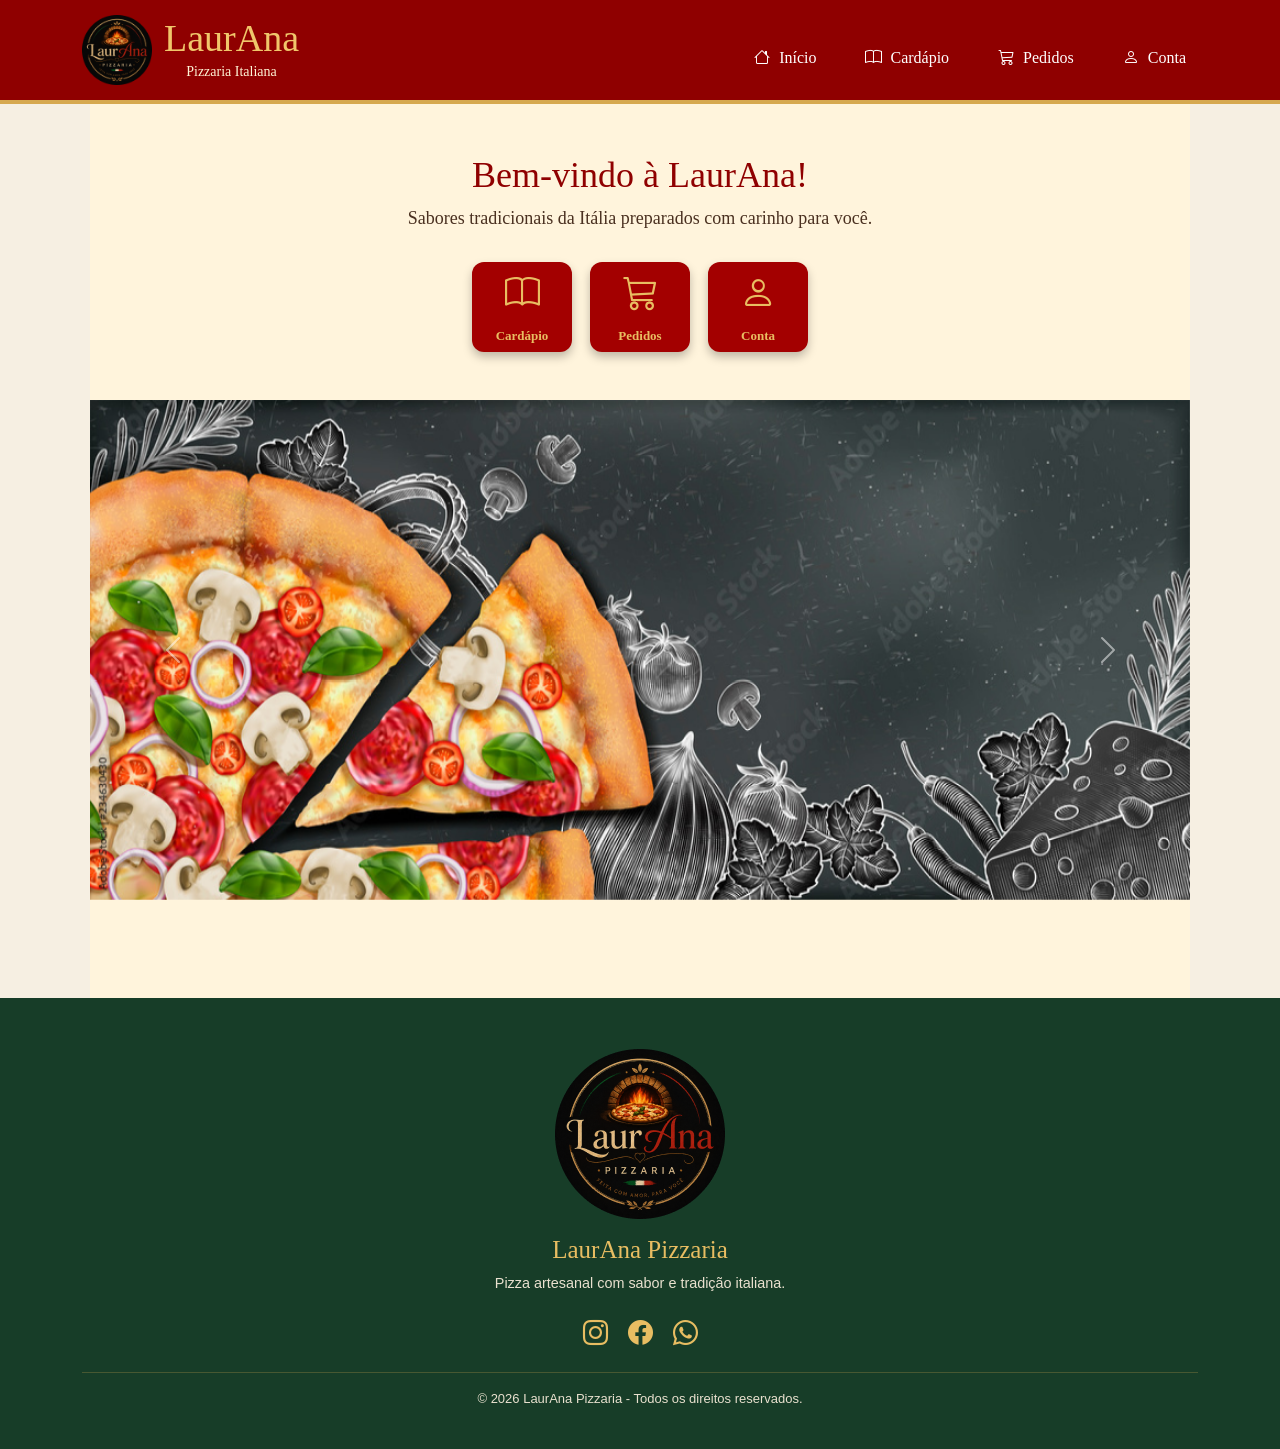
<file: index.html>
<!doctype html>
<html lang="pt-br">

<head>
    <meta charset="UTF-8">
    <meta name="viewport" content="width=device-width, initial-scale=1.0">
    <meta name="description" content="">
    <meta name="keywords" content="">
    <meta name="authors" content="Ana Livia, Bryan Siqueira, Laura Fireman, Nicolas Phellipe, Júlio César">
    <title>LaurAna Pizzaria</title>

    <link rel="icon" type="image/png" href="favicon.png" />

    <!-- Bootstrap -->
    <link href="https://cdn.jsdelivr.net/npm/bootstrap@5.3.8/dist/css/bootstrap.min.css" rel="stylesheet" integrity="sha384-sRIl4kxILFvY47J16cr9ZwB07vP4J8+LH7qKQnuqkuIAvNWLzeN8tE5YBujZqJLB" crossorigin="anonymous">

    <!-- Bootstrap Icons -->
    <link rel="stylesheet" href="https://cdn.jsdelivr.net/npm/bootstrap-icons@1.13.1/font/bootstrap-icons.min.css">

    <!-- CSS próprio -->
    <link rel="stylesheet" href="static/css/style.css">
</head>

<body>
    <!-- HEADER -->
    <header class="header">

        <div class="container">

            <div class="header-conteudo">

                <div class="logo-area">

                    <img src="static/img/logo.png" alt="Logo da pizzaria LaurAna">

                    <div class="logo-texto">
                        <h1>LaurAna</h1>
                        <p>Pizzaria Italiana</p>
                    </div>

                </div>

                <nav class="menu">

                    <a href="#" target="_self">
                        <i class="bi bi-house"></i>
                        Início
                    </a>

                    <a href="paginas/cardapio.html" target="_self">
                        <i class="bi bi-book"></i>
                        Cardápio
                    </a>

                    <a href="/paginas/pedidos.html" target="_self">
                        <i class="bi bi-cart3"></i>
                        Pedidos
                    </a>

                    <a href="paginas/conta.html" target="_self">
                        <i class="bi bi-person"></i>
                        Conta
                    </a>

                </nav>

            </div>

        </div>

    </header>
    <!-- MAIN -->
    <main class="main">
        <div class="container">
            <div class="apresentacao">
                <h2>Bem-vindo à LaurAna!</h2>
                <p>
                    Sabores tradicionais da Itália preparados
                    com carinho para você.
                </p>
            </div>

            <!-- BOTÕES -->
            <div class="botoes-navegacao">
                <a href="paginas/cardapio.html" class="botao">
                    <i class="bi bi-book"></i>
                    <span>Cardápio</span>
                </a>

                <a href="paginas/pedidos.html" class="botao">
                    <i class="bi bi-cart3"></i>
                    <span>Pedidos</span>
                </a>

                <a href="paginas/conta.html" class="botao">
                    <i class="bi bi-person"></i>
                    <span>Conta</span>
                </a>
            </div>
        </div>

        <div class="container-fluid my-5 p-0">
            <div id="carouselExampleAutoplaying" class="carousel slide" data-bs-ride="carousel" data-bs-interval="3000">
                <div class="carousel-inner">
                    <div class="carousel-item active">
                    <img src="static/img/banner/1.jpg" class="d-block w-100" alt="..." height="500">
                    </div>
                    <div class="carousel-item">
                        <img  src="static/img/banner/2.jpg" class="d-block w-100" alt="..." height="500">
                    </div>
                    <div class="carousel-item">
                        <img src="static/img/banner/3.jpg" class="d-block w-100" alt="..." height="500">
                    </div>
                </div>
                <button class="carousel-control-prev" type="button" data-bs-target="#carouselExampleAutoplaying"
                    data-bs-slide="prev">
                    <span class="carousel-control-prev-icon" aria-hidden="true"></span>
                    <span class="visually-hidden">Previous</span>
                </button>
                <button class="carousel-control-next" type="button" data-bs-target="#carouselExampleAutoplaying"
                    data-bs-slide="next">
                    <span class="carousel-control-next-icon" aria-hidden="true"></span>
                    <span class="visually-hidden">Next</span>
                </button>
            </div>
        </div>

    </main>


    <!-- FOOTER -->
    <footer class="footer">

        <div class="container">
            <img src="static/img/logo.png" class="text-center my-3">
            <h3>LaurAna Pizzaria</h3>
            <p>
                Pizza artesanal com sabor e tradição italiana.
            </p>

            <div class="redes">

                <a href="#">
                    <i class="bi bi-instagram"></i>
                </a>

                <a href="#">
                    <i class="bi bi-facebook"></i>
                </a>

                <a href="#">
                    <i class="bi bi-whatsapp"></i>
                </a>

            </div>

            <hr>

            <p class="copyright">
                © 2026 LaurAna Pizzaria - Todos os direitos reservados.
            </p>

        </div>

    </footer>

    <script src="https://cdn.jsdelivr.net/npm/bootstrap@5.3.8/dist/js/bootstrap.bundle.min.js" integrity="sha384-FKyoEForCGlyvwx9Hj09JcYn3nv7wiPVlz7YYwJrWVcXK/BmnVDxM+D2scQbITxI" crossorigin="anonymous"></script>

</body>

</html>
</file>
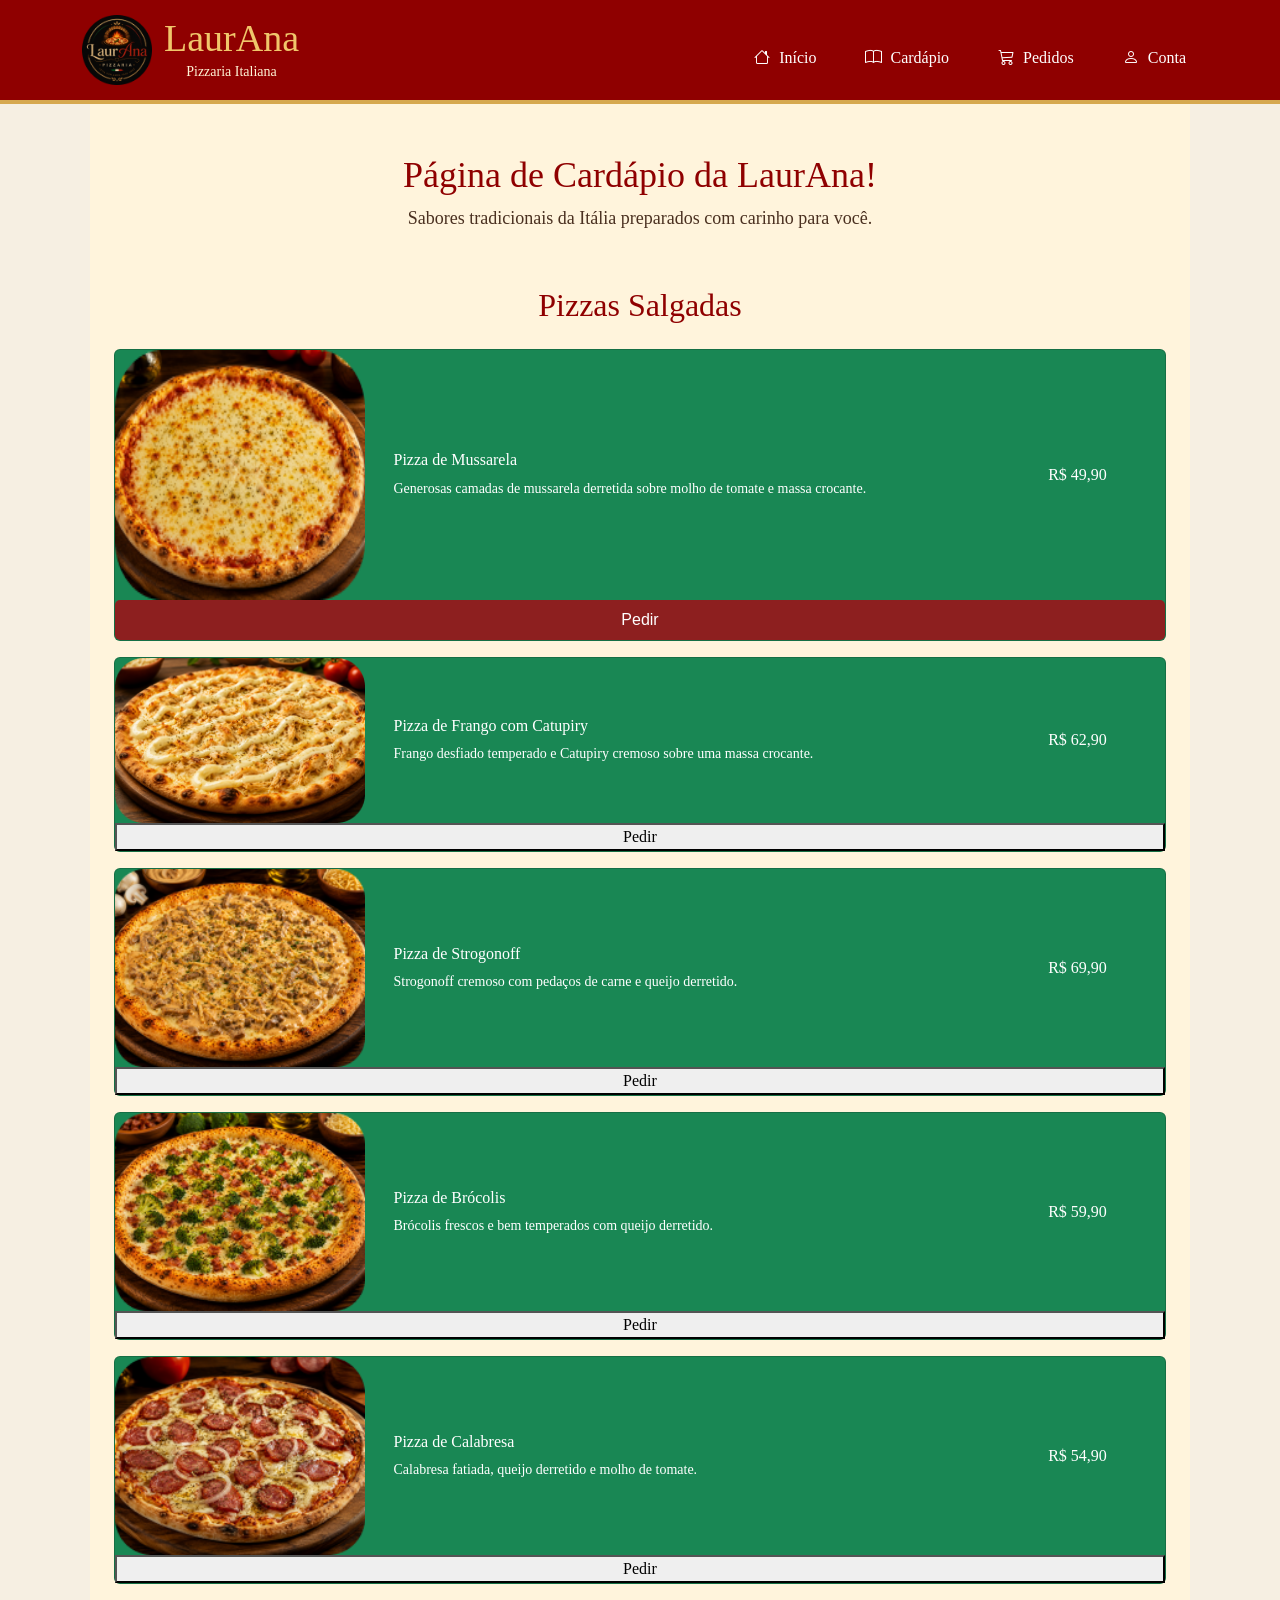
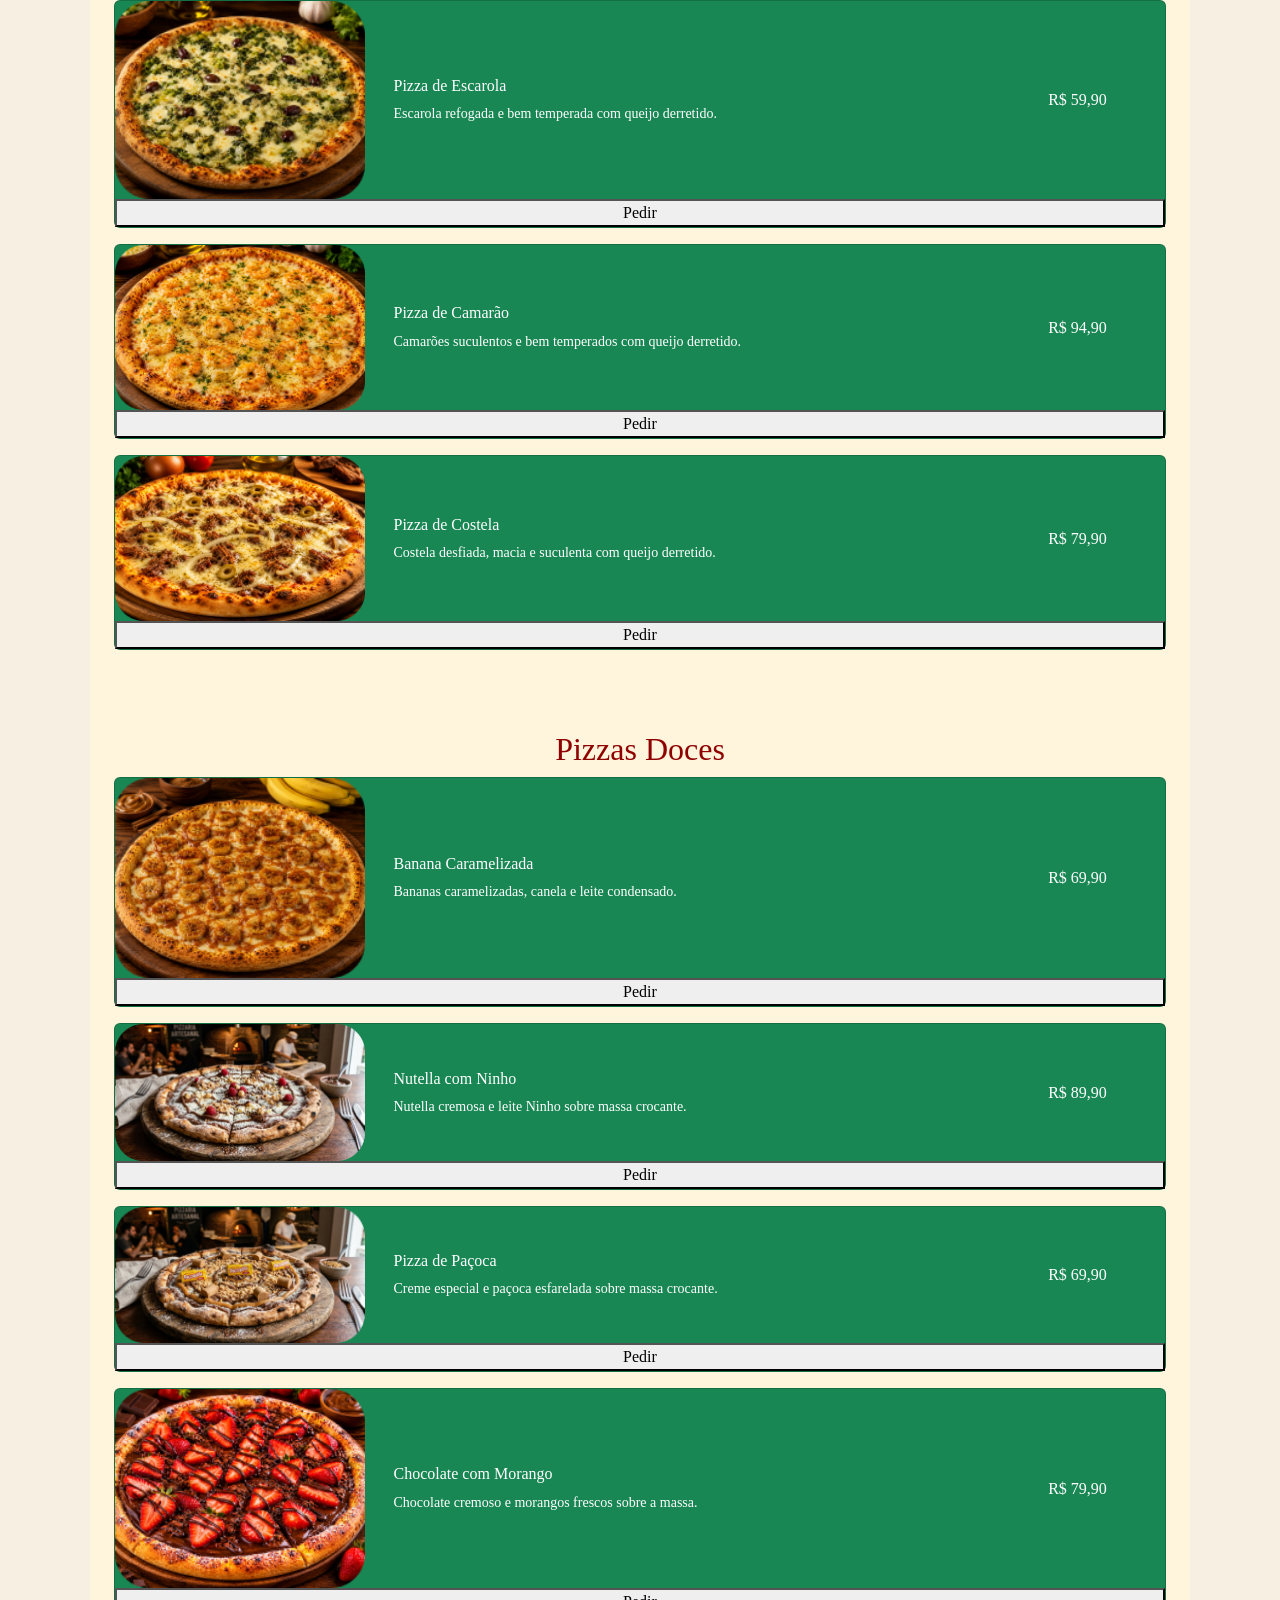
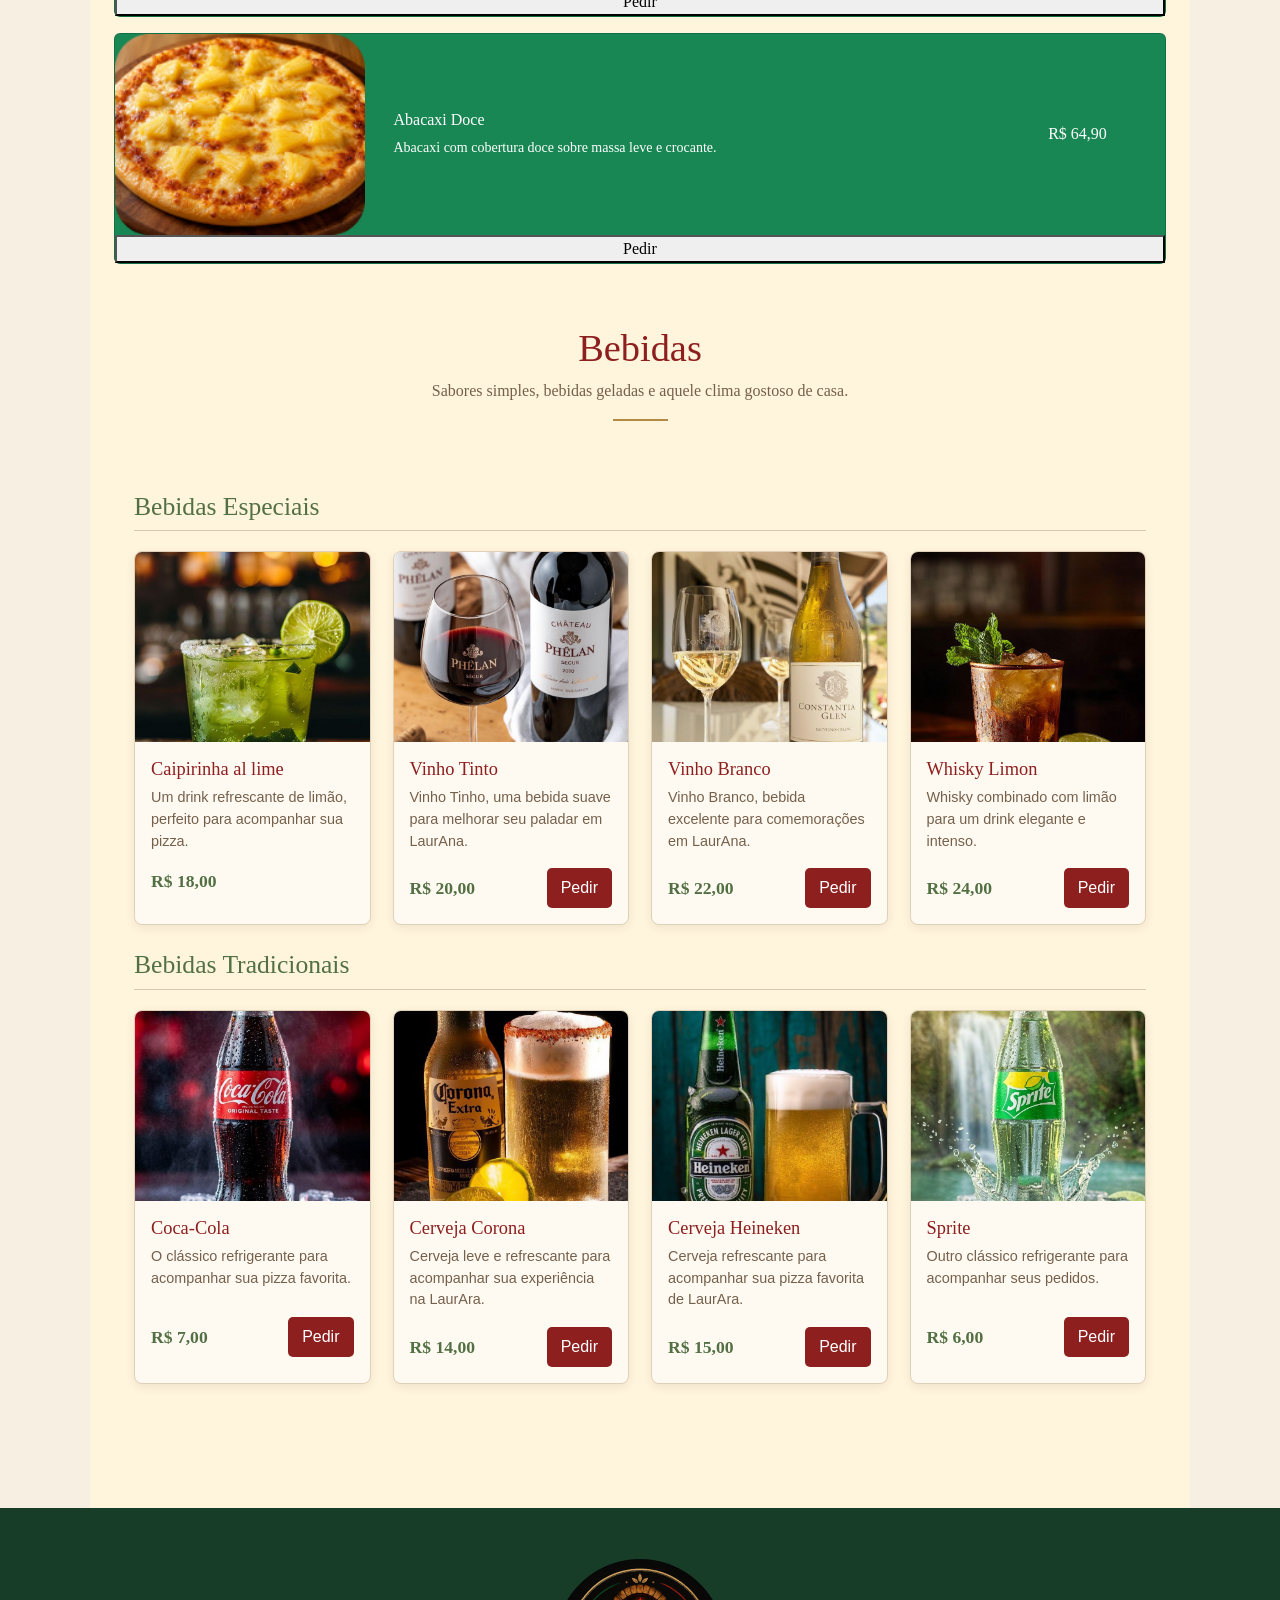
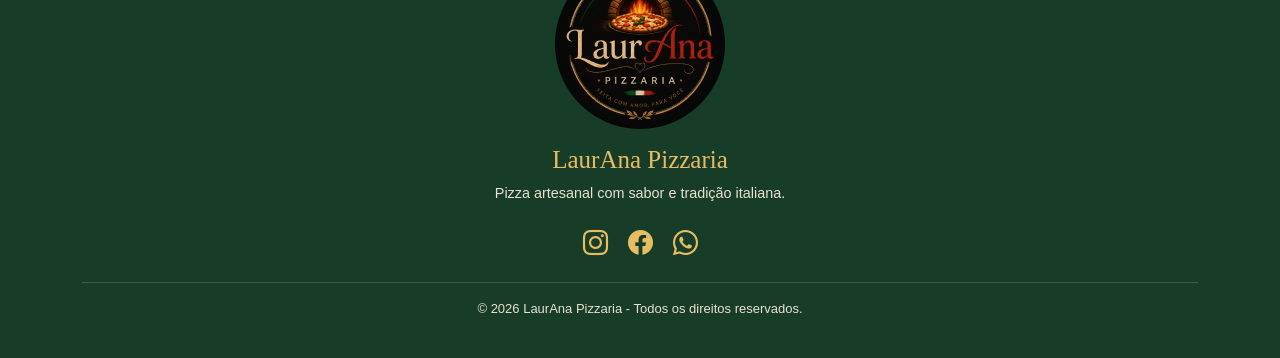
<file: paginas/cardapio.html>
<!doctype html>
<html lang="pt-br">

<head>
    <meta charset="UTF-8">
    <meta name="viewport" content="width=device-width, initial-scale=1.0">
    <meta name="description" content="">
    <meta name="keywords" content="">
    <meta name="authors" content="Ana Livia, Bryan Siqueira, Laura Fireman, Nicolas Phellipe, Júlio César">
    <title>LaurAna Pizzaria</title>

    <link rel="icon" type="image/png" href="../favicon.png" />
    <link href="https://cdn.jsdelivr.net/npm/bootstrap@5.3.8/dist/css/bootstrap.min.css" rel="stylesheet"
        integrity="sha384-sRIl4kxILFvY47J16cr9ZwB07vP4J8+LH7qKQnuqkuIAvNWLzeN8tE5YBujZqJLB" crossorigin="anonymous">
    <link rel="stylesheet" href="https://cdn.jsdelivr.net/npm/bootstrap-icons@1.13.1/font/bootstrap-icons.min.css">
    <link rel="stylesheet" href="../static/css/style.css">
    <link rel="stylesheet" href="../static/css/style.css">
</head>

<body>

    <!-- HEADER -->
    <header class="header">

        <div class="container">

            <div class="header-conteudo">

                <div class="logo-area">

                    <img src="../static/img/logo.png" alt="Logo da pizzaria LaurAna">

                    <div class="logo-texto">
                        <h1>LaurAna</h1>
                        <p>Pizzaria Italiana</p>
                    </div>

                </div>

                <nav class="menu">
                    <a href="../index.html" target="_self">
                        <i class="bi bi-house"></i>
                        Início
                    </a>
                    <a href="#" target="_self">
                        <i class="bi bi-book"></i>
                        Cardápio
                    </a>
                    <a href="pedidos.html" target="_self">
                        <i class="bi bi-cart3"></i>
                        Pedidos
                    </a>
                    <a href="conta.html" target="_self">
                        <i class="bi bi-person"></i>
                        Conta
                    </a>
                </nav>
            </div>
        </div>
    </header>

    <!-- MAIN -->
    <main class="main">
        <div class="container">
            <div class="apresentacao">

                <h2>Página de Cardápio da LaurAna!</h2>

                <p>
                    Sabores tradicionais da Itália preparados
                    com carinho para você.
                </p>

            </div>
        </div>
        <section class="p-4">

            <h2 class="text-center mb-4">Pizzas Salgadas</h2>

            <div class="card bg-success text-white mb-3">
                <div class="row g-0 align-items-center">
                    <div class="col-3">
                        <img src="../static/img/cardapio/pizzas/salgadas/mussarela.png" class="" alt="Mussarela"
                            height="250" width="250">

                    </div>
                    <div class="col-7">
                        <div class="card-body">
                            <h6>Pizza de Mussarela</h6>
                            <p class="small mb-0">Generosas camadas de mussarela derretida sobre molho de tomate e massa
                                crocante.</p>
                        </div>
                    </div>
                    <div class="col-2 text-center">R$ 49,90</div>
                    <button class="pedir">Pedir</button>
                </div>
            </div>

            <div class="card bg-success text-white mb-3">
                <div class="row g-0 align-items-center">
                    <div class="col-3">
                        <img src="../static/img/cardapio/pizzas/salgadas/frango.png" class="img-fluid rounded"
                            alt="Frango com Catupiry" height="250" width="250">

                    </div>
                    <div class="col-7">
                        <div class="card-body">
                            <h6>Pizza de Frango com Catupiry</h6>
                            <p class="small mb-0">Frango desfiado temperado e Catupiry cremoso sobre uma massa crocante.
                            </p>
                        </div>
                    </div>
                    <div class="col-2 text-center">R$ 62,90</div>
                    <button>Pedir</button>

                </div>
            </div>

            <div class="card bg-success text-white mb-3">
                <div class="row g-0 align-items-center">
                    <div class="col-3">
                        <img src="../static/img/cardapio/pizzas/salgadas/strogonof.png" class="img-fluid rounded"
                            alt="Strogonoff" height="250" width="250">

                    </div>
                    <div class="col-7">
                        <div class="card-body">
                            <h6>Pizza de Strogonoff</h6>
                            <p class="small mb-0">Strogonoff cremoso com pedaços de carne e queijo derretido.</p>
                        </div>
                    </div>
                    <div class="col-2 text-center">R$ 69,90</div>
                    <button>Pedir</button>
                </div>
            </div>

            <div class="card bg-success text-white mb-3">
                <div class="row g-0 align-items-center">
                    <div class="col-3">
                        <img src="../static/img/cardapio/pizzas/salgadas/brocolis.png" class="img-fluid rounded"
                            alt="Brócolis" height="250" width="250">

                    </div>
                    <div class="col-7">
                        <div class="card-body">
                            <h6>Pizza de Brócolis</h6>
                            <p class="small mb-0">Brócolis frescos e bem temperados com queijo derretido.</p>
                        </div>
                    </div>
                    <div class="col-2 text-center">R$ 59,90</div>
                    <button>Pedir</button>

                </div>
            </div>

            <div class="card bg-success text-white mb-3">
                <div class="row g-0 align-items-center">
                    <div class="col-3">
                        <img src="../static/img/cardapio/pizzas/salgadas/calabresa.png" class="img-fluid rounded"
                            alt="Calabresa" height="250" width="250">

                    </div>
                    <div class="col-7">
                        <div class="card-body">
                            <h6>Pizza de Calabresa</h6>
                            <p class="small mb-0">Calabresa fatiada, queijo derretido e molho de tomate.</p>
                        </div>
                    </div>
                    <div class="col-2 text-center">R$ 54,90</div>
                    <button>Pedir</button>
                </div>
            </div>

            <div class="card bg-success text-white mb-3">
                <div class="row g-0 align-items-center">
                    <div class="col-3">
                        <img src="../static/img/cardapio/pizzas/salgadas/escarola.png" class="img-fluid rounded"
                            alt="Escarola" height="250" width="250">

                    </div>
                    <div class="col-7">
                        <div class="card-body">
                            <h6>Pizza de Escarola</h6>
                            <p class="small mb-0">Escarola refogada e bem temperada com queijo derretido.</p>
                        </div>
                    </div>
                    <div class="col-2 text-center">R$ 59,90</div>
                    <button>Pedir</button>
                </div>
            </div>

            <div class="card bg-success text-white mb-3">
                <div class="row g-0 align-items-center">
                    <div class="col-3">
                        <img src="../static/img/cardapio/pizzas/salgadas/escarola-com-queijo.png"
                            class="img-fluid rounded" alt="Camarão" height="250" width="250">

                    </div>
                    <div class="col-7">
                        <div class="card-body">
                            <h6>Pizza de Camarão</h6>
                            <p class="small mb-0">Camarões suculentos e bem temperados com queijo derretido.</p>
                        </div>
                    </div>
                    <div class="col-2 text-center">R$ 94,90</div>
                    <button>Pedir</button>
                </div>
            </div>

            <div class="card bg-success text-white mb-4">
                <div class="row g-0 align-items-center">
                    <div class="col-3">
                        <img src="../static/img/cardapio/pizzas/salgadas/costela.png" class="img-fluid rounded"
                            alt="Costela" height="250" width="250">

                    </div>
                    <div class="col-7">
                        <div class="card-body">
                            <h6>Pizza de Costela</h6>
                            <p class="small mb-0">Costela desfiada, macia e suculenta com queijo derretido.</p>
                        </div>
                    </div>
                    <div class="col-2 text-center">R$ 79,90</div>
                    <button>Pedir</button>
                </div>
            </div>
        </section>

        <section class="p-4">
            <h2 class="text-center my-2">Pizzas Doces</h2>

            <div class="card bg-success text-white mb-3">
                <div class="row g-0 align-items-center">
                    <div class="col-3">
                        <img src="../static/img/cardapio/pizzas/doces/banana.png" class="img-fluid rounded"
                            alt="Banana Caramelizada" height="250" width="250">
                       
                    </div>
                    <div class="col-7">
                        <div class="card-body">
                            <h6>Banana Caramelizada</h6>
                            <p class="small mb-0">Bananas caramelizadas, canela e leite condensado.</p>
                        </div>
                    </div>
                    <div class="col-2 text-center">R$ 69,90</div>
                    <button>Pedir</button>
                </div>
            </div>

            <div class="card bg-success text-white mb-3">
                <div class="row g-0 align-items-center">
                    <div class="col-3">
                        <img src="../static/img/cardapio/pizzas/doces/nutela.png" class="img-fluid rounded"
                            alt="Nutella com Ninho" height="250" width="250">

                    </div>
                    <div class="col-7">
                        <div class="card-body">
                            <h6>Nutella com Ninho</h6>
                            <p class="small mb-0">Nutella cremosa e leite Ninho sobre massa crocante.</p>
                        </div>
                    </div>
                    <div class="col-2 text-center">R$ 89,90</div>
                    <button>Pedir</button>
                </div>
            </div>

            <div class="card bg-success text-white mb-3">
                <div class="row g-0 align-items-center">
                    <div class="col-3">
                        <img src="../static/img/cardapio/pizzas/doces/paçoca.png" class="img-fluid rounded" alt="Paçoca"
                            height="250" width="250">

                    </div>
                    <div class="col-7">
                        <div class="card-body">
                            <h6>Pizza de Paçoca</h6>
                            <p class="small mb-0">Creme especial e paçoca esfarelada sobre massa crocante.</p>
                        </div>
                    </div>
                    <div class="col-2 text-center">R$ 69,90</div>
                    <button>Pedir</button>
                </div>
            </div>

            <div class="card bg-success text-white mb-3">
                <div class="row g-0 align-items-center">
                    <div class="col-3">
                        <img src="../static/img/cardapio/pizzas/doces/chocolate.png" class="img-fluid rounded"
                            alt="Chocolate com Morango" height="250" width="250">

                    </div>
                    <div class="col-7">
                        <div class="card-body">
                            <h6>Chocolate com Morango</h6>
                            <p class="small mb-0">Chocolate cremoso e morangos frescos sobre a massa.</p>
                        </div>
                    </div>
                    <div class="col-2 text-center">R$ 79,90</div>
                    <button>Pedir</button>
                </div>
            </div>

            <div class="card bg-success text-white mb-3">
                <div class="row g-0 align-items-center">
                    <div class="col-3">
                        <img src="../static/img/cardapio/pizzas/doces/abacaxi.png" class="img-fluid rounded"
                            alt="Abacaxi" height="250" width="250">

                    </div>
                    <div class="col-7">
                        <div class="card-body">
                            <h6>Abacaxi Doce</h6>
                            <p class="small mb-0">Abacaxi com cobertura doce sobre massa leve e crocante.</p>
                        </div>
                    </div>
                    <div class="col-2 text-center">R$ 64,90</div>
                    <button>Pedir</button>
                </div>
            </div>

            <section class="intro" id="inicio">
                <h1>Bebidas</h1>
                <p>Sabores simples, bebidas geladas e aquele clima gostoso de casa.</p>
                <div class="ornamento"></div>
            </section>

            <main id="bebidas">

                <h2 class="categoria">Bebidas Especiais</h2>

                <div class="cardapio">

                    <article class="item">
                        <img src="../static/img/cardapio/pizzas/bebidas/caipinha.png" alt="Caipirinha al lime">
                        <div class="item-content">
                            <h3>Caipirinha al lime</h3>
                            <p>Um drink refrescante de limão, perfeito para acompanhar sua pizza.</p>
                            <div class="item-bottom">
                                <span class="preco">R$ 18,00</span>


                            </div>
                        </div>
                    </article>

                    <article class="item">
                        <img src="../static/img/cardapio/pizzas/bebidas/vinho.png" alt="Vinho Tinto">
                        <div class="item-content">
                            <h3>Vinho Tinto</h3>
                            <p>Vinho Tinho, uma bebida suave para melhorar seu paladar em LaurAna.</p>
                            <div class="item-bottom">
                                <span class="preco">R$ 20,00</span>
                                <button class="pedir">Pedir</button>
                            </div>
                        </div>
                    </article>

                    <article class="item">
                        <img src="../static/img/cardapio/pizzas/bebidas/vinhobran.png" alt="Vinho Branco">
                        <div class="item-content">
                            <h3>Vinho Branco</h3>
                            <p>Vinho Branco, bebida excelente para comemorações em LaurAna.</p>
                            <div class="item-bottom">
                                <span class="preco">R$ 22,00</span>
                                <button class="pedir">Pedir</button>
                            </div>
                        </div>
                    </article>

                    <article class="item">
                        <img src="../static/img/cardapio/pizzas/bebidas/nsei.png" alt="Whisky Limon">
                        <div class="item-content">
                            <h3>Whisky Limon</h3>
                            <p>Whisky combinado com limão para um drink elegante e intenso.</p>
                            <div class="item-bottom">
                                <span class="preco">R$ 24,00</span>
                                <button class="pedir">Pedir</button>
                            </div>
                        </div>
                    </article>

                </div>

                <h2 class="categoria">Bebidas Tradicionais</h2>

                <div class="cardapio">

                    <article class="item">
                        <img src="../static/img/cardapio/pizzas/bebidas/coca.png" alt="Coca Cola">
                        <div class="item-content">
                            <h3>Coca-Cola</h3>
                            <p>O clássico refrigerante para acompanhar sua pizza favorita.</p>
                            <div class="item-bottom">
                                <span class="preco">R$ 7,00</span>
                                <button class="pedir">Pedir</button>
                            </div>
                        </div>
                    </article>

                    <article class="item">
                        <img src="../static/img/cardapio/pizzas/bebidas/corona.png" alt="Cerveja Corona">
                        <div class="item-content">
                            <h3>Cerveja Corona</h3>
                            <p>Cerveja leve e refrescante para acompanhar sua experiência na LaurAra.</p>
                            <div class="item-bottom">
                                <span class="preco">R$ 14,00</span>
                                <button class="pedir">Pedir</button>
                            </div>
                        </div>
                    </article>

                    <article class="item">
                        <img src="../static/img/cardapio/pizzas/bebidas/cerveja.jpg" alt="Cerveja Heineken">
                        <div class="item-content">
                            <h3>Cerveja Heineken</h3>
                            <p>Cerveja refrescante para acompanhar sua pizza favorita de LaurAra.</p>
                            <div class="item-bottom">
                                <span class="preco">R$ 15,00</span>
                                <button class="pedir">Pedir</button>
                            </div>
                        </div>
                    </article>

                    <article class="item">
                        <img src="../static/img/cardapio/pizzas/bebidas/sprite.png" alt="Sprite">
                        <div class="item-content">
                            <h3>Sprite</h3>
                            <p>Outro clássico refrigerante para acompanhar seus pedidos.</p>
                            <div class="item-bottom">
                                <span class="preco">R$ 6,00</span>
                                <button class="pedir">Pedir</button>
                            </div>
                        </div>
                    </article>

                </div>

            </main>



        </section>
    </main>


    </header>



    <!-- FOOTER -->
    <footer class="footer">

        <div class="container">
            <img src="../static/img/logo.png" class="text-center my-3">
            <h3>LaurAna Pizzaria</h3>

            <p>
                Pizza artesanal com sabor e tradição italiana.
            </p>

            <div class="redes">

                <a href="#">
                    <i class="bi bi-instagram"></i>
                </a>

                <a href="#">
                    <i class="bi bi-facebook"></i>
                </a>

                <a href="#">
                    <i class="bi bi-whatsapp"></i>
                </a>

            </div>

            <hr>

            <p class="copyright">
                © 2026 LaurAna Pizzaria - Todos os direitos reservados.
            </p>

        </div>

    </footer>
    <script src="https://cdn.jsdelivr.net/npm/bootstrap@5.3.8/dist/js/bootstrap.bundle.min.js"
        integrity="sha384-FKyoEForCGlyvwx9Hj09JcYn3nv7wiPVlz7YYwJrWVcXK/BmnVDxM+D2scQbITxI"
        crossorigin="anonymous"></script>

</body>

</html>
</file>
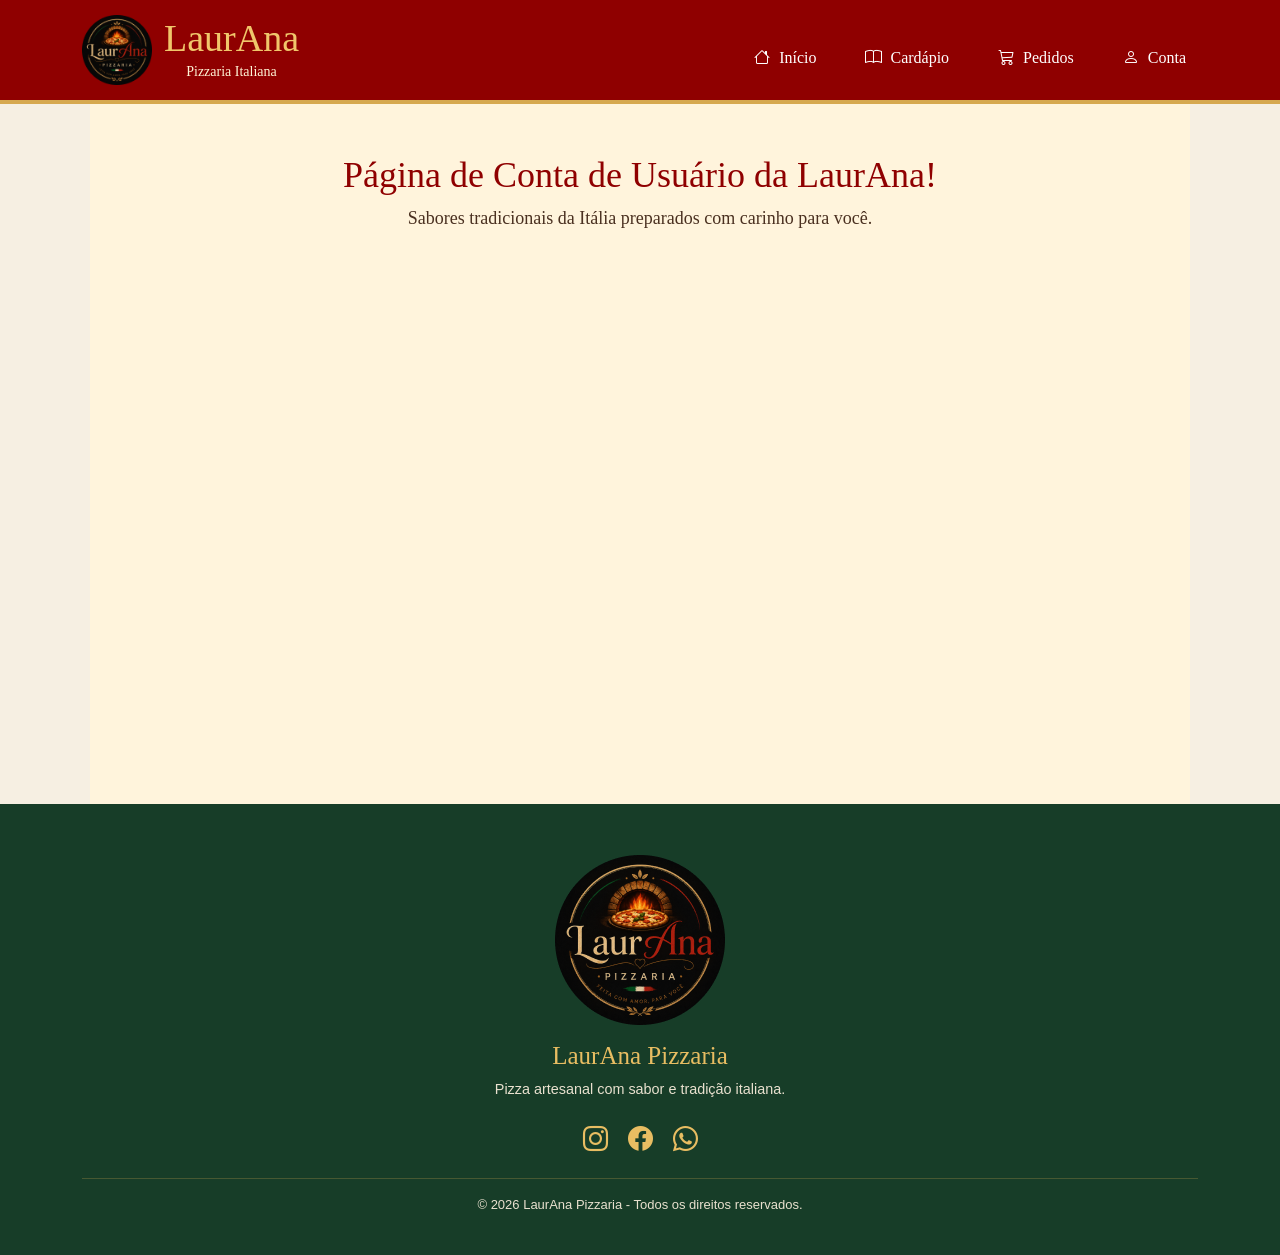
<file: paginas/conta.html>
<!doctype html>
<html lang="pt-br">

<head>
    <meta charset="UTF-8">
    <meta name="viewport" content="width=device-width, initial-scale=1.0">
    <meta name="description" content="">
    <meta name="keywords" content="">
    <meta name="authors" content="Ana Livia, Bryan Siqueira, Laura Fireman, Nicolas Phellipe, Júlio César">
    <title>LaurAna Pizzaria</title>
    <link rel="icon" type="image/png" href="../favicon.png" />

    <!-- Bootstrap -->
    <link href="https://cdn.jsdelivr.net/npm/bootstrap@5.3.8/dist/css/bootstrap.min.css" rel="stylesheet" integrity="sha384-sRIl4kxILFvY47J16cr9ZwB07vP4J8+LH7qKQnuqkuIAvNWLzeN8tE5YBujZqJLB" crossorigin="anonymous">

    <!-- Bootstrap Icons -->
    <link rel="stylesheet" href="https://cdn.jsdelivr.net/npm/bootstrap-icons@1.13.1/font/bootstrap-icons.min.css">

    <!-- CSS próprio -->
    <link rel="stylesheet" href="../static/css/style.css">
</head>

<body>

    <!-- HEADER -->
    <header class="header">

        <div class="container">

            <div class="header-conteudo">

                <div class="logo-area">

                    <img src="../static/img/logo.png" alt="Logo da pizzaria LaurAna">

                    <div class="logo-texto">
                        <h1>LaurAna</h1>
                        <p>Pizzaria Italiana</p>
                    </div>

                </div>

                <nav class="menu">

                    <a href="../index.html" target="_self">
                        <i class="bi bi-house"></i>
                        Início
                    </a>

                    <a href="cardapio.html" target="_self">
                        <i class="bi bi-book"></i>
                        Cardápio
                    </a>

                    <a href="pedidos.html" target="_self">
                        <i class="bi bi-cart3"></i>
                        Pedidos
                    </a>

                    <a href="#" target="_self">
                        <i class="bi bi-person"></i>
                        Conta
                    </a>

                </nav>

            </div>

        </div>

    </header>




    <!-- MAIN -->
    <main class="main">

        <div class="container">

            <div class="apresentacao">

                <h2>Página de Conta de Usuário da LaurAna!</h2>

                <p>
                    Sabores tradicionais da Itália preparados
                    com carinho para você.
                </p>

            </div>







        </div>

    </main>


    <!-- FOOTER -->
    <footer class="footer">

        <div class="container">
            <img src="../static/img/logo.png" class="text-center my-3">
            <h3>LaurAna Pizzaria</h3>

            <p>
                Pizza artesanal com sabor e tradição italiana.
            </p>

            <div class="redes">

                <a href="#">
                    <i class="bi bi-instagram"></i>
                </a>

                <a href="#">
                    <i class="bi bi-facebook"></i>
                </a>

                <a href="#">
                    <i class="bi bi-whatsapp"></i>
                </a>

            </div>

            <hr>

            <p class="copyright">
                © 2026 LaurAna Pizzaria - Todos os direitos reservados.
            </p>

        </div>

    </footer>
    <script src="https://cdn.jsdelivr.net/npm/bootstrap@5.3.8/dist/js/bootstrap.bundle.min.js" integrity="sha384-FKyoEForCGlyvwx9Hj09JcYn3nv7wiPVlz7YYwJrWVcXK/BmnVDxM+D2scQbITxI" crossorigin="anonymous"></script>

</body>

</html>
</file>
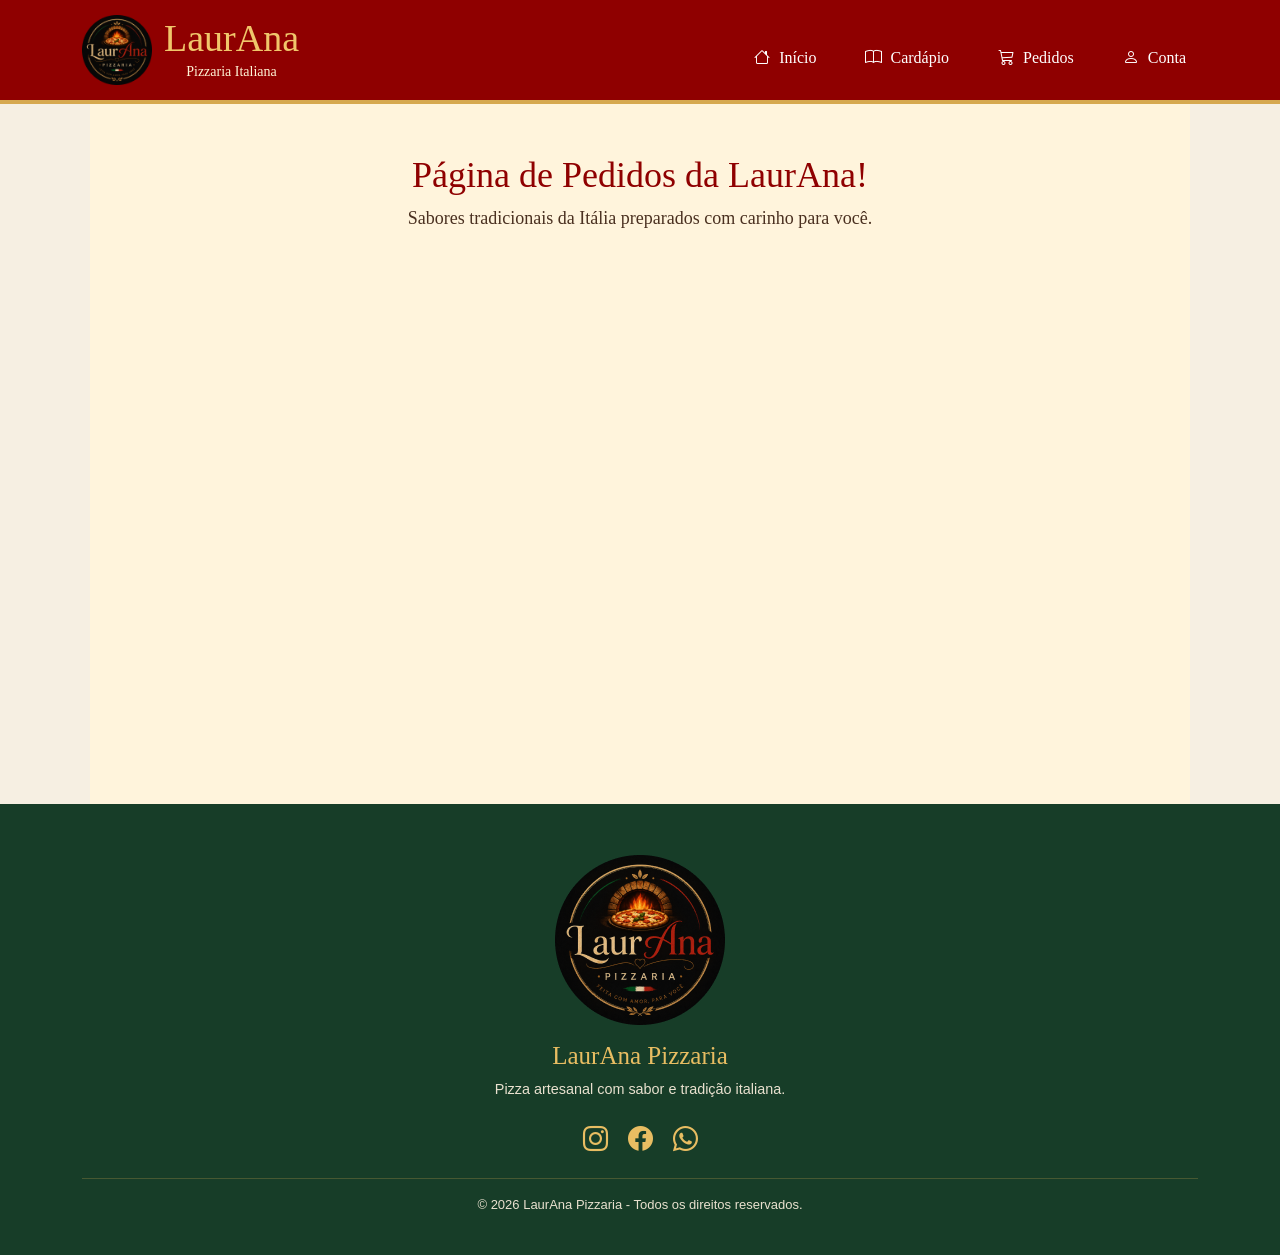
<file: paginas/pedidos.html>
<!doctype html>
<html lang="pt-br">

<head>
    <meta charset="UTF-8">
    <meta name="viewport" content="width=device-width, initial-scale=1.0">
    <meta name="description" content="">
    <meta name="keywords" content="">
    <meta name="authors" content="Ana Livia, Bryan Siqueira, Laura Fireman, Nicolas Phellipe, Júlio César">
    <title>LaurAna Pizzaria</title>
    <link rel="icon" type="image/png" href="../favicon.png" />

    <!-- Bootstrap -->
    <link href="https://cdn.jsdelivr.net/npm/bootstrap@5.3.8/dist/css/bootstrap.min.css" rel="stylesheet" integrity="sha384-sRIl4kxILFvY47J16cr9ZwB07vP4J8+LH7qKQnuqkuIAvNWLzeN8tE5YBujZqJLB" crossorigin="anonymous">

    <!-- Bootstrap Icons -->
    <link rel="stylesheet" href="https://cdn.jsdelivr.net/npm/bootstrap-icons@1.13.1/font/bootstrap-icons.min.css">

    <!-- CSS próprio -->
    <link rel="stylesheet" href="../static/css/style.css">
</head>

<body>

    <!-- HEADER -->
    <header class="header">

        <div class="container">

            <div class="header-conteudo">

                <div class="logo-area">

                    <img src="../static/img/logo.png" alt="Logo da pizzaria LaurAna">

                    <div class="logo-texto">
                        <h1>LaurAna</h1>
                        <p>Pizzaria Italiana</p>
                    </div>

                </div>

                <nav class="menu">

                    <a href="../index.html" target="_self">
                        <i class="bi bi-house"></i>
                        Início
                    </a>

                    <a href="cardapio.html" target="_self">
                        <i class="bi bi-book"></i>
                        Cardápio
                    </a>

                    <a href="#" target="_self">
                        <i class="bi bi-cart3"></i>
                        Pedidos
                    </a>

                    <a href="conta.html" target="_self">
                        <i class="bi bi-person"></i>
                        Conta
                    </a>

                </nav>

            </div>

        </div>

    </header>



    <!-- MAIN -->
    <main class="main">

        <div class="container">

            <div class="apresentacao">

                <h2>Página de Pedidos da LaurAna!</h2>

                <p>
                    Sabores tradicionais da Itália preparados
                    com carinho para você.
                </p>

            </div>





        </div>

    </main>


    <!-- FOOTER -->
    <footer class="footer">

        <div class="container">
            <img src="../static/img/logo.png" class="text-center my-3">
            <h3>LaurAna Pizzaria</h3>

            <p>
                Pizza artesanal com sabor e tradição italiana.
            </p>

            <div class="redes">

                <a href="#">
                    <i class="bi bi-instagram"></i>
                </a>

                <a href="#">
                    <i class="bi bi-facebook"></i>
                </a>

                <a href="#">
                    <i class="bi bi-whatsapp"></i>
                </a>

            </div>

            <hr>

            <p class="copyright">
                © 2026 LaurAna Pizzaria - Todos os direitos reservados.
            </p>

        </div>

    </footer>
    <script src="https://cdn.jsdelivr.net/npm/bootstrap@5.3.8/dist/js/bootstrap.bundle.min.js" integrity="sha384-FKyoEForCGlyvwx9Hj09JcYn3nv7wiPVlz7YYwJrWVcXK/BmnVDxM+D2scQbITxI" crossorigin="anonymous"></script>

</body>

</html>
</file>
<file: static/css/style.css>
/* =========================
   CONFIGURAÇÕES GERAIS
========================= */

* {
    margin: 0;
    padding: 0;
    box-sizing: border-box;
}

body {
    /* font-family: Arial, sans-serif; */
    font-family: Georgia, serif;
    background-color: #1c1c1c;
}

/* =========================
   HEADER
========================= */

.header {
    background-color: #8f0000;
    color: white;
    padding: 15px 0;
    border-bottom: 4px solid #d6a84f;
}

.header-conteudo {
    display: flex;
    justify-content: space-between;
    align-items: center;
}

/* Área da logo + texto */
.logo-area {
    display: flex;
    align-items: center;
    gap: 12px;
}

/* Logo */
.logo-area img {
    width: 70px;
    height: 70px;
    object-fit: contain;
}

/* Textos */
.logo-texto {
    display: flex;
    flex-direction: column;
    justify-content: center;
}

.header h1 {
    font-family: Georgia, serif;
    font-size: 38px;
    color: #f0c66b;
    margin: 0;
    line-height: 1;
}

.header p {
    color: #fff4d6;
    margin: 4px 0 0;
    font-size: 14px;
}

/* =========================
   MENU
========================= */

.menu {
    display: flex;
    gap: 25px;
}

.menu a {
    color: white;
    text-decoration: none;
    font-size: 16px;

    transition: 0.3s;
}

.menu a i {
    margin-right: 5px;
}

.menu a:hover {
    color: #f0c66b;
}


/* =========================
   MAIN
========================= */

.main {
    background-color: #fff4dc;

    min-height: 700px;

    padding: 50px 0;
}

h2 {
    color: #8f0000;
}

.apresentacao {
    text-align: center;
    margin-bottom: 30px;
}

.apresentacao h2 {
    font-family: Georgia, serif;

    color: #8f0000;

    font-size: 36px;
}

.apresentacao p {
    color: #4a3020;

    font-size: 18px;
}


/* =========================
   IMAGEM
========================= */

.imagem-principal {
    display: flex;
    justify-content: center;

    margin-bottom: 35px;
}

.imagem-principal img {
    width: 420px;

    max-width: 100%;

    border-radius: 15px;

    box-shadow: 0 8px 25px rgba(0, 0, 0, 0.35);
}


/* =========================
   BOTÕES
========================= */

.botoes-navegacao {
    display: flex;

    justify-content: center;

    gap: 18px;

    margin-top: 25px;
}

.botao {
    width: 100px;
    height: 90px;

    background-color: #a30000;

    border-radius: 12px;

    display: flex;

    flex-direction: column;

    align-items: center;

    justify-content: center;

    text-decoration: none;

    color: #e8bd62;

    box-shadow: 0 5px 10px rgba(0, 0, 0, 0.25);

    transition: 0.3s;
}

.botao i {
    font-size: 35px;

    margin-bottom: 5px;
}

.botao span {
    font-size: 13px;

    font-weight: bold;
}

.botao:hover {
    background-color: #c00000;

    color: #ffe09a;

    transform: translateY(-5px);
}


/* =========================
   FOOTER
========================= */

.footer {
    background-color: #173d28;

    color: white;

    text-align: center;

    padding: 35px 0;
}

.footer h3 {
    color: #e8bd62;

    font-family: Georgia, serif;

    font-size: 25px;
}

.footer p {
    color: #e9e1cf;
}

.redes {
    display: flex;

    justify-content: center;

    gap: 20px;

    margin: 20px 0;
}

.redes a {
    color: #e8bd62;

    font-size: 25px;

    transition: 0.3s;
}

.redes a:hover {
    color: white;

    transform: scale(1.2);
}

.footer hr {
    border-color: #d6a84f;
}

.copyright {
    font-size: 13px;

    margin-top: 15px;
}

h2 {
    color: #8f0000;
}

/* =========================
   RESPONSIVIDADE
========================= */

@media (max-width: 768px) {

    .header-conteudo {
        flex-direction: column;

        gap: 20px;
    }

    .menu {
        gap: 12px;

        flex-wrap: wrap;

        justify-content: center;
    }

    .main {
        padding: 30px 15px;
    }

    .apresentacao h2 {
        font-size: 28px;
    }

    .botao {
        width: 85px;
        height: 80px;
    }

}

* {
    box-sizing: border-box;
    margin: 0;
    padding: 0;
}

body {
    font-family: Georgia, "Times New Roman", serif;
    background: #f6efe2;
    color: #3b2a20;
    line-height: 1.5;
}

header {
    background: #961212;
    border-bottom: 1px solid #d8c8ad;
    padding: 22px 20px;
    text-align: center;
}

.logo {
    width: 75px;
    margin-bottom: 8px;
}

.restaurant-name {
    font-size: 2rem;
    color: #e9d499;
    font-weight: bold;
}

.restaurant-subtitle {
    color: #c9a888;
    font-size: 0.95rem;
}

nav {
    margin-top: 16px;
}

nav a {
    color: #b6a094;
    text-decoration: none;
    margin: 0 12px;
    font-size: 0.95rem;
}

nav a:hover {
    color: #8d1f1f;
}

.intro {
    text-align: center;
    padding: 45px 20px 30px;
}

.intro h1 {
    font-size: 2.4rem;
    color: #8d1f1f;
    margin-bottom: 8px;
}

.intro p {
    color: #75604c;
}

.ornamento {
    width: 55px;
    height: 2px;
    background: #b48a45;
    margin: 16px auto;
}

main {
    max-width: 1100px;
    margin: auto;
    padding: 0 20px 50px;
}

.categoria {
    font-size: 1.6rem;
    color: #527044;
    border-bottom: 1px solid #d8c8ad;
    padding-bottom: 8px;
    margin: 25px 0 20px;
}

.cardapio {
    display: grid;
    grid-template-columns: repeat(4, 1fr);
    gap: 22px;
}

.item {
    background: #fffaf1;
    border: 1px solid #dfd0b8;
    border-radius: 8px;
    overflow: hidden;
    box-shadow: 0 3px 10px rgba(59, 42, 32, 0.08);
}

.item img {
    width: 100%;
    height: 190px;
    object-fit: cover;
    display: block;
}

.item-content {
    padding: 16px;
}

.item h3 {
    color: #8d1f1f;
    font-size: 1.15rem;
    margin-bottom: 7px;
}

.item p {
    color: #75604c;
    font-family: Arial, Helvetica, sans-serif;
    font-size: 0.9rem;
    min-height: 55px;
}

.item-bottom {
    display: flex;
    justify-content: space-between;
    align-items: center;
    gap: 10px;
    margin-top: 12px;
}

.preco {
    color: #527044;
    font-size: 1.1rem;
    font-weight: bold;
}

.pedir {
    border: none;
    background: #8d1f1f;
    color: white;
    padding: 8px 14px;
    border-radius: 5px;
    cursor: pointer;
    font-family: Arial, Helvetica, sans-serif;
}

.pedir:hover {
    background: #6f1717;
}

footer {
    background: #3b6b25;
    color: #fffaf1;
    text-align: center;
    padding: 28px 20px;
}

footer h2 {
    font-size: 1.5rem;
    margin-bottom: 5px;
}

footer p {
    font-family: Arial, Helvetica, sans-serif;
    font-size: 0.9rem;
    margin: 5px 0;
}

footer small {
    display: block;
    margin-top: 15px;
    opacity: 0.8;
}

@media (max-width: 900px) {
    .cardapio {
        grid-template-columns: repeat(2, 1fr);
    }
}

@media (max-width: 600px) {
    .restaurant-name {
        font-size: 1.7rem;
    }

    .intro h1 {
        font-size: 2rem;
    }

    .cardapio {
        grid-template-columns: 1fr;
    }

    .item img {
        height: 220px;
    }

    nav a {
        margin: 0 7px;
    }
}

button .pedir {
    background-color: #e6b84c;
    color: rgb(146, 10, 10);
    border: none;
    padding: 10px 25px;
    border-radius: 8px;
    font-weight: bold;
    cursor: pointer;
}
</file>
